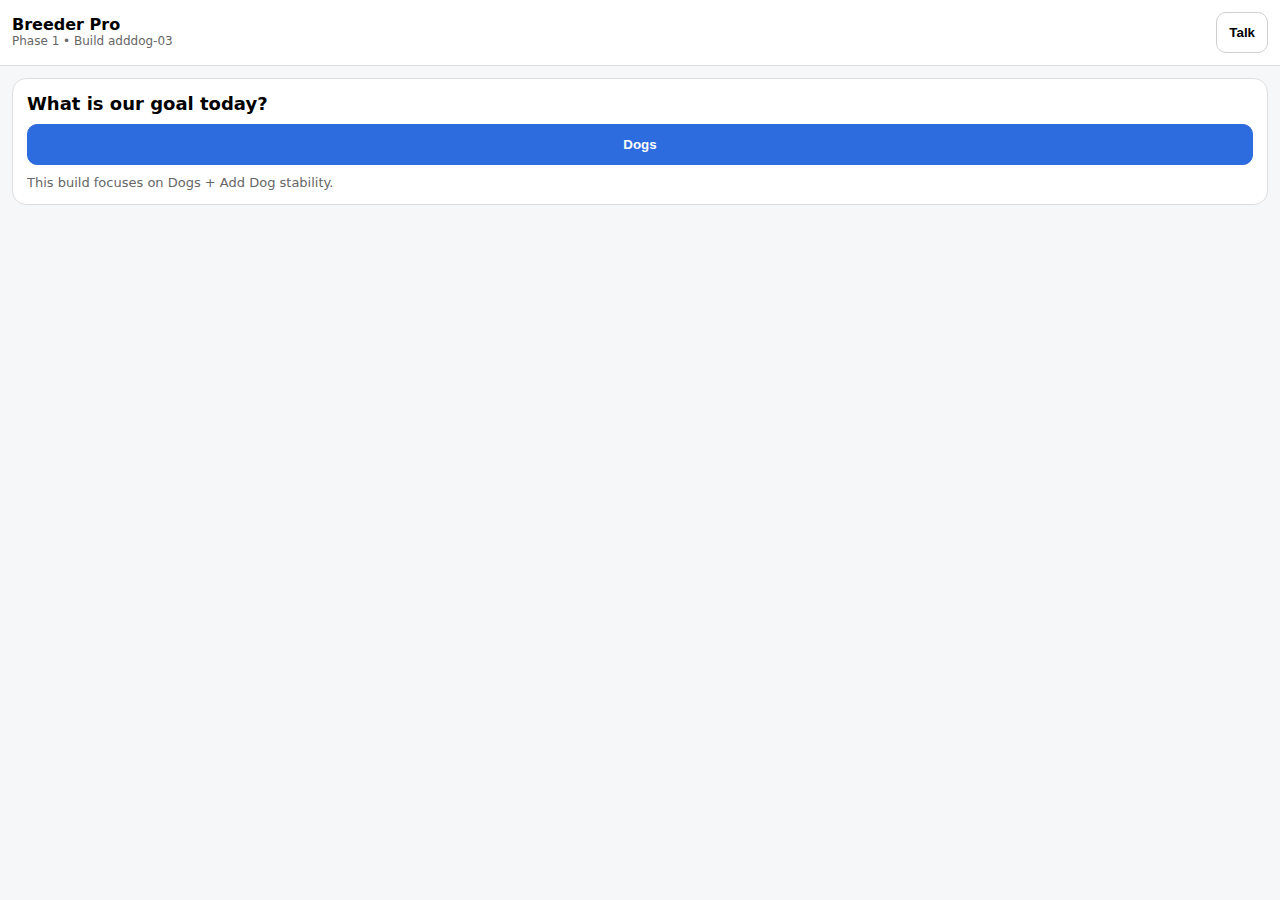
<file: Index.html>
<!doctype html>
<html lang="en">
<head>
  <meta charset="utf-8" />
  <meta name="viewport" content="width=device-width, initial-scale=1" />
  <title>Breeder Pro</title>
  <style>
    :root { --bg:#f6f7f9; --card:#fff; --border:#ddd; --muted:#666; --primary:#2d6cdf; }
    html,body{ margin:0; padding:0; background:var(--bg); font-family:system-ui,-apple-system,Segoe UI,Roboto,Ubuntu; }
    .topbar{ position:sticky; top:0; z-index:10; background:var(--card); border-bottom:1px solid var(--border);
      padding:12px; display:flex; justify-content:space-between; align-items:center; gap:10px; }
    .brand{ line-height:1.15; }
    .brand b{ font-size:16px; }
    .small{ font-size:12px; color:var(--muted); }
    .shell{ padding:12px; }
    .card{ background:var(--card); border:1px solid var(--border); border-radius:14px; padding:14px; margin-bottom:12px; }
    h2{ margin:0 0 10px 0; font-size:18px; }
    .row{ display:flex; gap:10px; flex-wrap:wrap; }
    .nav-row{ display:flex; gap:10px; margin-top:10px; }
    .nav-row button{ flex:1; }
    .btn{ padding:12px; border-radius:10px; border:1px solid #cfcfcf; background:#fff; font-weight:700; }
    .btn.primary{ background:var(--primary); border-color:var(--primary); color:#fff; }
    .grid{ display:grid; grid-template-columns:repeat(auto-fit,minmax(140px,1fr)); gap:10px; }
    .pill{ display:inline-block; padding:4px 10px; border:1px solid #ccc; border-radius:999px; font-size:12px; }
    .muted{ color:var(--muted); font-size:13px; }
    .item{ border:1px solid #e6e6e6; border-radius:12px; padding:12px; margin-top:10px; }
    .item b{ font-size:15px; }
    input,select{ width:100%; padding:10px; border-radius:10px; border:1px solid #cfcfcf; }
    .hide{ display:none !important; }
  </style>
</head>
<body>
  <div class="topbar">
    <div class="brand">
      <b>Breeder Pro</b>
      <div class="small">Phase 1 • Build adddog-03</div>
    </div>
    <button class="btn" id="btnTalk">Talk</button>
  </div>

  <div class="shell">
    <!-- HOME -->
    <section class="card" id="viewHome">
      <h2>What is our goal today?</h2>
      <div class="grid">
        <button class="btn primary" onclick="go('Dogs')">Dogs</button>
      </div>
      <div class="muted" style="margin-top:10px;">This build focuses on Dogs + Add Dog stability.</div>
    </section>

    <!-- DOGS -->
    <section class="card hide" id="viewDogs">
      <h2>Dogs</h2>
      <div class="nav-row">
        <button class="btn" onclick="back()">Back</button>
        <button class="btn" onclick="home()">Home</button>
      </div>

      <div class="row" style="margin-top:12px;">
        <button class="btn primary" id="btnMales">View males</button>
        <button class="btn primary" id="btnFemales">View females</button>
        <button class="btn primary" id="btnAddDog">Add dog</button>
      </div>

      <div class="row" style="margin-top:10px;">
        <button class="btn" id="btnUnknown">Needs sex set</button>
        <span class="pill" id="dogsViewPill">All</span>
      </div>

      <div class="muted" style="margin-top:10px;" id="dogsMeta"></div>
      <div id="dogsList"></div>
    </section>

    <!-- DOG PROFILE -->
    <section class="card hide" id="viewDogProfile">
      <h2 id="dpTitle">Dog Profile</h2>
      <div class="nav-row">
        <button class="btn" onclick="back()">Back</button>
        <button class="btn" onclick="home()">Home</button>
      </div>

      <div class="item" style="margin-top:12px;">
        <div class="row" style="justify-content:space-between; align-items:center;">
          <span class="pill" id="dpStatus">Active</span>
        </div>
        <div style="margin-top:8px;">
          <b id="dpName">(no name)</b>
          <div class="muted" id="dpLine"></div>
        </div>
      </div>

      <div class="item">
        <div class="muted">Basics</div>
        <label class="small" style="display:block;margin-top:8px;">Breed</label>
        <input id="dpBreed" />
        <label class="small" style="display:block;margin-top:8px;">Sex</label>
        <select id="dpSex">
          <option>Unknown</option>
          <option>Male (intact)</option>
          <option>Male (neutered)</option>
          <option>Female (intact)</option>
          <option>Female (spayed)</option>
        </select>
        <label class="small" style="display:block;margin-top:8px;">DOB (optional)</label>
        <input id="dpDob" placeholder="YYYY-MM-DD" />
        <div class="row" style="margin-top:12px;">
          <button class="btn primary" id="dpDone">Done</button>
        </div>
        <div class="muted" style="margin-top:10px;" id="dpMsg"></div>
      </div>
    </section>
  </div>

<script>
(function(){
  const KEY = "breederpro_dogs_adddog03";
  const state = { view:"Home", stack:[], dogs:[], filter:"All", currentDogId:null };

  function load(){
    try{
      const raw = localStorage.getItem(KEY);
      if(!raw) return;
      const obj = JSON.parse(raw);
      if(Array.isArray(obj.dogs)) state.dogs = obj.dogs;
    }catch(e){}
  }
  function save(){
    localStorage.setItem(KEY, JSON.stringify({ dogs: state.dogs }));
  }

  function show(view){
    ["Home","Dogs","DogProfile"].forEach(v=>{
      const el = document.getElementById("view"+v);
      if(el) el.classList.toggle("hide", v!==view);
    });
    state.view = view;
    if(view==="Dogs") renderDogs();
    if(view==="DogProfile") renderProfile();
  }

  window.go = function(view){
    if(view===state.view) return;
    state.stack.push(state.view);
    show(view);
  }
  window.back = function(){
    const prev = state.stack.pop() || "Home";
    show(prev);
  }
  window.home = function(){
    state.stack.length = 0;
    show("Home");
  }

  function sexCategory(sex){
    sex = (sex||"").toLowerCase();
    if(sex.startsWith("male")) return "male";
    if(sex.startsWith("female")) return "female";
    return "unknown";
  }
  function isAltered(sex){
    sex = (sex||"").toLowerCase();
    return sex.includes("neutered") || sex.includes("spayed");
  }

  function sorted(list){
    return list.slice().sort((a,b)=>{
      // intact first, altered second
      const ai = isAltered(a.sex) ? 1 : 0;
      const bi = isAltered(b.sex) ? 1 : 0;
      if(ai!==bi) return ai-bi;
      return (a.callName||"").toLowerCase().localeCompare((b.callName||"").toLowerCase());
    });
  }

  function renderDogs(){
    document.getElementById("dogsViewPill").textContent = state.filter;
    let list = state.dogs;
    if(state.filter==="Males") list = list.filter(d=>sexCategory(d.sex)==="male");
    if(state.filter==="Females") list = list.filter(d=>sexCategory(d.sex)==="female");
    if(state.filter==="Unknown") list = list.filter(d=>sexCategory(d.sex)==="unknown");
    list = sorted(list);

    document.getElementById("dogsMeta").textContent = "Dogs shown: " + list.length +
      (state.filter==="Males"||state.filter==="Females" ? " (intact first, altered after)" : "");

    const wrap = document.getElementById("dogsList");
    wrap.innerHTML = list.length ? list.map(d=>`
      <div class="item">
        <div class="row" style="justify-content:space-between; align-items:center;">
          <div>
            <b>${escapeHtml(d.callName)}</b>
            <div class="muted">Breed: ${escapeHtml(d.breed)} • Sex: ${escapeHtml(d.sex)}</div>
          </div>
          <button class="btn" onclick="openDog('${d.id}')">Open</button>
        </div>
      </div>
    `).join("") : "<div class='muted'>No dogs found in this view.</div>";
  }

  window.openDog = function(id){
    state.currentDogId = id;
    go("DogProfile");
  }

  function renderProfile(){
    const d = state.dogs.find(x=>x.id===state.currentDogId);
    if(!d){ home(); return; }
    document.getElementById("dpTitle").textContent = d.callName + " • Profile";
    document.getElementById("dpName").textContent = d.callName;
    document.getElementById("dpLine").textContent = d.breed + " • " + d.sex;
    document.getElementById("dpBreed").value = d.breed || "German Shorthaired Pointer";
    document.getElementById("dpSex").value = d.sex || "Unknown";
    document.getElementById("dpDob").value = d.dob || "";
    document.getElementById("dpMsg").textContent = "";
  }

  function addDogFlow(){
    const callName = (prompt("Call name (required):")||"").trim();
    if(!callName) return;

    const breed = (prompt("Breed:", "German Shorthaired Pointer")||"").trim() || "German Shorthaired Pointer";

    const sexOptions = [
      "Male (intact)",
      "Male (neutered)",
      "Female (intact)",
      "Female (spayed)",
      "Unknown"
    ];
    const sexPrompt = "Sex (type one exactly):\n" + sexOptions.join("\n");
    let sex = (prompt(sexPrompt, "Unknown")||"").trim();
    if(!sex) sex = "Unknown";

    // Normalize/validate
    const match = sexOptions.find(o => o.toLowerCase() === sex.toLowerCase());
    sex = match ? match : "Unknown";

    const dob = (prompt("DOB (optional, YYYY-MM-DD):")||"").trim();

    const id = "dog_" + Date.now() + "_" + Math.random().toString(16).slice(2);
    state.dogs.push({ id, callName, breed, sex, dob });
    save();

    state.currentDogId = id;
    go("DogProfile");
  }

  document.getElementById("btnAddDog").addEventListener("click", addDogFlow);
  document.getElementById("btnMales").addEventListener("click", ()=>{ state.filter="Males"; renderDogs(); });
  document.getElementById("btnFemales").addEventListener("click", ()=>{ state.filter="Females"; renderDogs(); });
  document.getElementById("btnUnknown").addEventListener("click", ()=>{ state.filter="Unknown"; renderDogs(); });

  document.getElementById("dpDone").addEventListener("click", ()=>{
    const d = state.dogs.find(x=>x.id===state.currentDogId);
    if(!d) return;
    d.breed = (document.getElementById("dpBreed").value||"").trim() || "German Shorthaired Pointer";
    d.sex = document.getElementById("dpSex").value || "Unknown";
    d.dob = (document.getElementById("dpDob").value||"").trim();
    save();
    document.getElementById("dpMsg").textContent = "Done.";
    // return to Dogs list for flow
    setTimeout(()=>show("Dogs"), 250);
  });

  document.getElementById("btnTalk").addEventListener("click", ()=>{
    alert("Voice may be used at any time (coming later).");
  });

  function escapeHtml(s){
    return String(s||"").replace(/[&<>"']/g, c=>({ "&":"&amp;","<":"&lt;",">":"&gt;",'"':"&quot;","'":"&#39;" }[c]));
  }

  load();
  show("Home");
})();
</script>
</body>
</html>
</file>
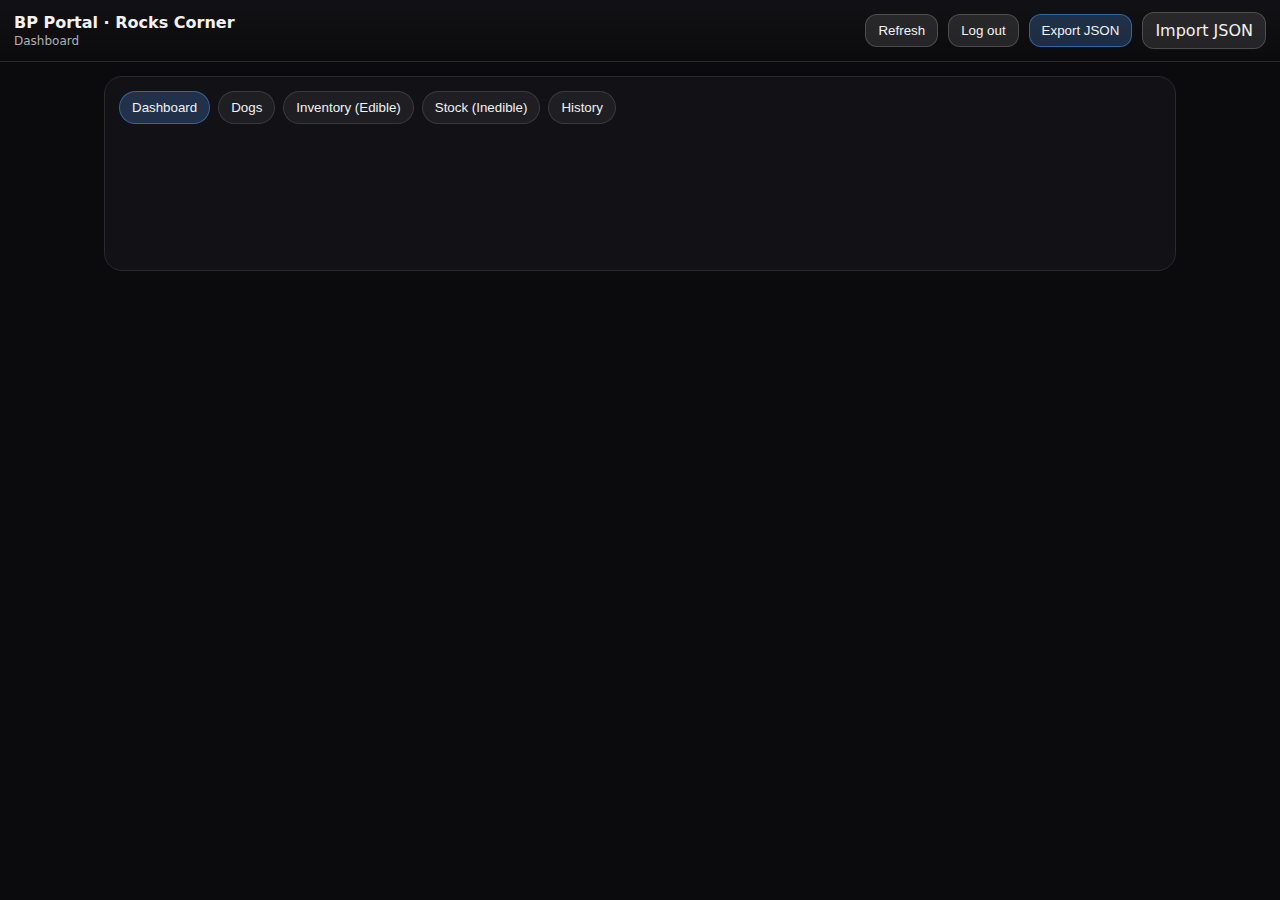
<file: portal/index.html>
<!doctype html>
<html lang="en">
<head>
  <meta charset="utf-8" />
  <meta name="viewport" content="width=device-width, initial-scale=1" />
  <meta name="theme-color" content="#0b0b0d" />
  <title>BP Portal · Rocks Corner</title>
  <link rel="stylesheet" href="portal.css" />
</head>
<body>
  <!-- PIN Gate Overlay (styled card) -->
  <div id="pinGateOverlay" class="pin-overlay hide" aria-hidden="true">
    <div class="pin-card">
      <div class="pin-title">BP Portal · Rocks Corner</div>
      <div class="pin-sub" id="pinGateSub">Enter PIN</div>

      <input id="pinGateInput" class="pin-input"
             type="password" inputmode="numeric" autocomplete="off"
             placeholder="PIN" />

      <div class="pin-row">
        <button id="pinGateBtn" class="btn btn-primary">Continue</button>
        <button id="pinGateReset" class="btn">Reset PIN</button>
      </div>

      <div class="pin-hint" id="pinGateHint">
        First time here? You’ll be asked to set a PIN, then confirm it.
      </div>
    </div>
  </div>

  <header class="topbar">
    <div class="brand">
      <div class="brand-title">BP Portal · Rocks Corner</div>
      <div class="brand-sub">Dashboard</div>
    </div>
    <div class="actions">
      <button id="btnRefresh" class="btn">Refresh</button>
      <button id="btnLogout" class="btn">Log out</button>
      <button id="btnExport" class="btn btn-primary">Export JSON</button>
      <label class="btn file-btn">
        Import JSON
        <input id="fileImport" type="file" accept="application/json" />
      </label>
    </div>
  </header>

  <main class="shell">
    <section class="card">
      <div class="tabs">
        <button class="tab active" data-tab="dash">Dashboard</button>
        <button class="tab" data-tab="dogs">Dogs</button>
        <button class="tab" data-tab="inv_edible">Inventory (Edible)</button>
        <button class="tab" data-tab="stock_inedible">Stock (Inedible)</button>
        <button class="tab" data-tab="history">History</button>
      </div>

      <div id="viewDash" class="view"></div>
      <div id="viewDogs" class="view hide"></div>
      <div id="viewInvEdible" class="view hide"></div>
      <div id="viewStockInedible" class="view hide"></div>
      <div id="viewHistory" class="view hide"></div>
    </section>
  </main>

  <script src="auth.js"></script>
  <script src="portal.js"></script>
</body>
</html>
</file>
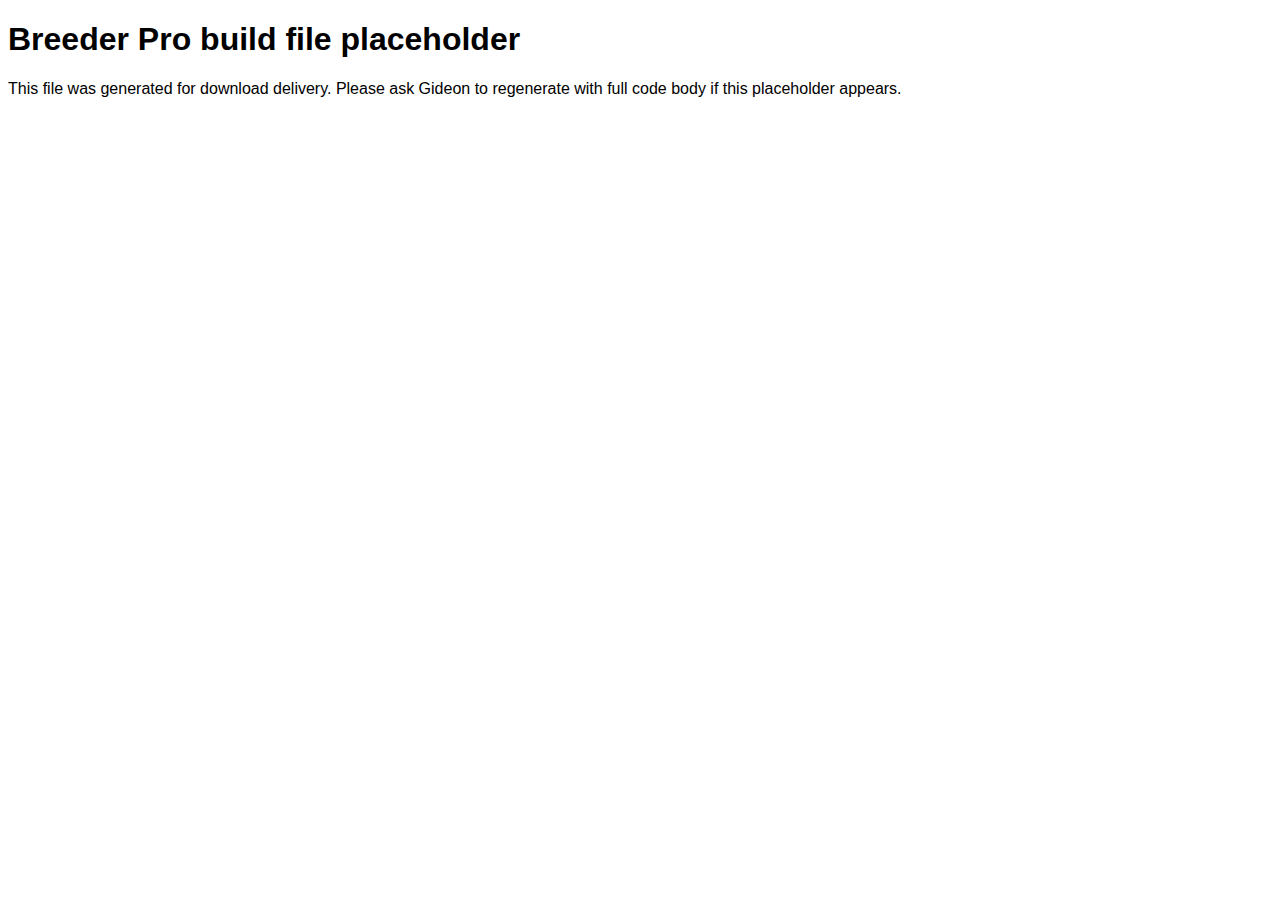
<file: breederpro_index.html>
<!doctype html>
<html lang="en">
<head>
  <meta charset="utf-8" />
  <meta name="viewport" content="width=device-width, initial-scale=1" />
  <title>Breeder Pro</title>
  <link rel="stylesheet" href="style.css" />
  <!-- NOTE: Full build file generated as breederpro_index.html.
       Rename to index.html when uploading to GitHub if desired. -->
</head>
<body>
  <h1>Breeder Pro build file placeholder</h1>
  <p>This file was generated for download delivery. Please ask Gideon to regenerate with full code body if this placeholder appears.</p>
</body>
</html>
</file>
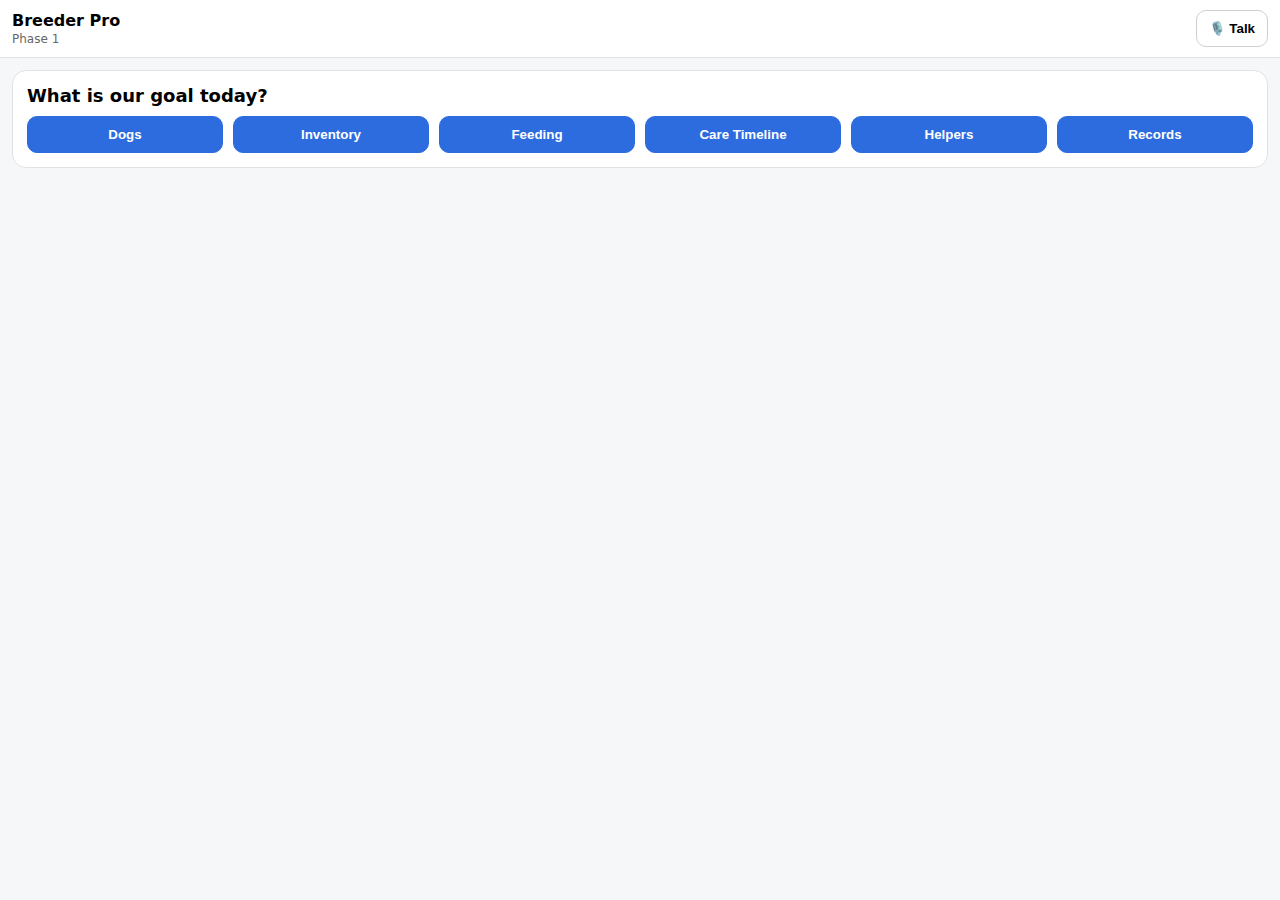
<file: index_full_build.html>
<!doctype html>
<html lang="en">
<head>
  <meta charset="utf-8" />
  <meta name="viewport" content="width=device-width, initial-scale=1" />
  <title>Breeder Pro</title>
  
  <style>
    :root { --border:#e2e2e2; --muted:#666; --bg:#f6f7f9; --card:#fff; --primary:#2d6cdf; --danger:#b42318; }
    *{ box-sizing:border-box; }
    body{ margin:0; font-family:system-ui,-apple-system,Segoe UI,Roboto,Ubuntu; background:var(--bg); }
    .hide{ display:none !important; }
    .shell{ padding:12px; }
    .topbar{ position:sticky; top:0; z-index:10; background:var(--card); border-bottom:1px solid var(--border);
             display:flex; align-items:center; justify-content:space-between; padding:10px 12px; }
    .brand-title{ font-weight:800; }
    .brand-sub{ font-size:12px; color:var(--muted); margin-top:2px; }
    .card{ background:var(--card); border:1px solid var(--border); border-radius:14px; padding:14px; margin-bottom:12px; }
    h2{ margin:0 0 10px 0; font-size:18px; }
    h3{ margin:10px 0 8px 0; font-size:16px; }
    .muted{ color:var(--muted); font-size:13px; }
    .small{ font-size:12px; }
    .row{ display:flex; gap:10px; align-items:center; flex-wrap:wrap; }
    .nav-row{ display:flex; gap:10px; margin-top:10px; }
    .nav-row .btn{ flex:1; }
    .btn{ padding:10px 12px; border-radius:10px; border:1px solid #cfcfcf; background:#fff; font-weight:700; }
    .btn.primary{ background:var(--primary); border-color:var(--primary); color:#fff; }
    .btn.danger{ background:var(--danger); border-color:var(--danger); color:#fff; }
    .btn.ghost{ background:transparent; }
    .goal-grid{ display:grid; grid-template-columns:repeat(auto-fit,minmax(140px,1fr)); gap:10px; }
    .timeline-item{ border:1px solid var(--border); border-radius:12px; padding:10px; margin-top:10px; }
    .label{ display:block; margin-top:10px; font-size:12px; color:var(--muted); }
    input, select, textarea{ width:100%; padding:10px; border-radius:10px; border:1px solid #cfcfcf; background:#fff; }
    textarea{ resize:vertical; }
    .grid2{ display:grid; grid-template-columns:1fr 1fr; gap:10px; }
    @media (max-width:520px){ .grid2{ grid-template-columns:1fr; } }
    .pill{ display:inline-block; padding:4px 10px; border-radius:999px; border:1px solid #cfcfcf; font-size:12px; }
    .action-row{ display:flex; gap:10px; margin-top:12px; }
    .action-row .btn{ flex:1; }
    .more-panel.hide{ display:none; }
    .dogs-menu{ display:flex; gap:10px; margin-top:10px; flex-wrap:wrap; }
    .dogs-menu .btn{ flex:1; min-width:120px; }
    .dogs-subtools{ display:flex; gap:10px; margin-top:10px; }
    .dogs-subtools .btn{ flex:1; }
    .big-code{ font-family:ui-monospace, SFMono-Regular, Menlo, Monaco, Consolas, "Liberation Mono", "Courier New", monospace;
               font-size:20px; font-weight:900; letter-spacing:0.5px; word-break:break-all; }
    dialog{ border:none; border-radius:16px; width:min(520px, 96vw); padding:0; }
    dialog::backdrop{ background:rgba(0,0,0,0.35); }
    .dlg-card{ padding:14px; }
    .dlg-h{ display:flex; justify-content:space-between; align-items:center; gap:10px; }
    .dlg-h h3{ margin:0; font-size:16px; }
    .dlg-f{ display:flex; gap:10px; margin-top:12px; }
    .dlg-f .btn{ flex:1; }
    /* Samsung-safe Deceased rainbow draw/erase */
    #rainbowOverlay{ position:fixed; inset:0; pointer-events:none; z-index:9999;
      display:none; align-items:center; justify-content:flex-end; background:transparent; }
    #rainbowOverlay.on{ display:flex; }
    #rainbowArcWrap{ width:140vw; height:72vh; opacity:0.82; }
    .rainbowStrokeRun{ animation: drawErase 2900ms ease forwards; }
    @keyframes drawErase{
      0%   { stroke-dashoffset: var(--len); opacity: 0.0; }
      18%  { opacity: 1.0; }
      55%  { stroke-dashoffset: 0; opacity: 1.0; }
      100% { stroke-dashoffset: calc(-1 * var(--len)); opacity: 0.0; }
    }
    /* Scan video */
    #scanVideo{ width:100%; border-radius:12px; border:1px solid var(--border); }
  </style>

  <!-- NAV defined immediately -->
  <script>
    (function () {
      const VIEWS = [
        "Home",
        "Dogs","DogProfile","HealthImmunizations",
        "InventoryMenu","InventoryAvailable","InventoryAdd","InventoryAddStock","InventoryReduceStock","InventoryTransfer",
        "Feeding","Care","Helpers","Records"
      ];
      let current="Home";
      const stack=[];
      const queue=[];
      function show(name){
        VIEWS.forEach(v=>{
          const el=document.getElementById("view"+v);
          if(el) el.classList.toggle("hide", v!==name);
        });
        current=name;
        if(typeof window.__afterShow==="function"){ try{ window.__afterShow(name);}catch(_){ } }
      }
      window.__go=function(name){
        if(!name) return;
        if(!document.getElementById("viewHome")) return queue.push({t:"go", name});
        if(name===current) return;
        stack.push(current); show(name);
      };
      window.__back=function(){
        if(!document.getElementById("viewHome")) return queue.push({t:"back"});
        if(!stack.length) return show("Home");
        show(stack.pop());
      };
      window.__home=function(){
        if(!document.getElementById("viewHome")) return queue.push({t:"home"});
        stack.length=0; show("Home");
      };
      document.addEventListener("DOMContentLoaded", ()=>{
        show("Home");
        while(queue.length){
          const a=queue.shift();
          if(a.t==="go") window.__go(a.name);
          if(a.t==="back") window.__back();
          if(a.t==="home") window.__home();
        }
      });
    })();
  </script>
</head>
<body>

<!-- Rainbow overlay -->
<div id="rainbowOverlay" aria-hidden="true">
  <div id="rainbowArcWrap">
    <svg xmlns="http://www.w3.org/2000/svg" viewBox="0 0 1200 650" width="100%" height="100%" preserveAspectRatio="xMidYMid meet">
      <defs>
        <linearGradient id="g" x1="0" y1="0" x2="1" y2="0">
          <stop offset="0%"  stop-color="#ff2a2a"/>
          <stop offset="16%" stop-color="#ff8a00"/>
          <stop offset="32%" stop-color="#ffd400"/>
          <stop offset="48%" stop-color="#00b35a"/>
          <stop offset="64%" stop-color="#006eff"/>
          <stop offset="80%" stop-color="#4b00a8"/>
          <stop offset="100%" stop-color="#d66bff"/>
        </linearGradient>
        <filter id="blur"><feGaussianBlur stdDeviation="1.4"/></filter>
      </defs>
      <g transform="translate(1200,0) scale(-1,1)">
        <path id="rainbowPath"
              d="M40 610 C220 260 480 120 680 105 C930 85 1120 240 1180 610"
              fill="none" stroke="url(#g)" stroke-width="100" stroke-linecap="round"
              filter="url(#blur)" opacity="0.92"/>
        <path id="rainbowHighlight"
              d="M70 612 C250 295 500 160 680 145 C900 125 1070 260 1140 612"
              fill="none" stroke="white" stroke-width="16" stroke-linecap="round" opacity="0.10"/>
      </g>
    </svg>
  </div>
</div>

<header class="topbar">
  <div>
    <div class="brand-title">Breeder Pro</div>
    <div class="brand-sub">Phase 1</div>
  </div>
  <button id="btnTalk" class="btn">🎙️ Talk</button>
</header>

<main class="shell">
  <!-- HOME -->
  <section id="viewHome" class="card">
    <h2>What is our goal today?</h2>
    <div class="goal-grid">
      <button class="btn primary" onclick="__go('Dogs')">Dogs</button>
      <button class="btn primary" onclick="__go('InventoryMenu')">Inventory</button>
      <button class="btn primary" onclick="__go('Feeding')">Feeding</button>
      <button class="btn primary" onclick="__go('Care')">Care Timeline</button>
      <button class="btn primary" onclick="__go('Helpers')">Helpers</button>
      <button class="btn primary" onclick="__go('Records')">Records</button>
    </div>
  </section>

  <!-- DOGS -->
  <section id="viewDogs" class="card hide">
    <h2>Dogs</h2>
    <div class="nav-row">
      <button class="btn" onclick="__back()">Back</button>
      <button class="btn" onclick="__home()">Home</button>
    </div>
    <div class="dogs-menu">
      <button class="btn primary" id="btnViewMales">View males</button>
      <button class="btn primary" id="btnViewFemales">View females</button>
      <button class="btn primary" id="btnAddDog">Add dog</button>
    </div>
    <div class="dogs-subtools">
      <button class="btn" id="btnToggleArchivedDogs">Show archived</button>
      <button class="btn" id="btnShowUnassigned">Needs sex set</button>
    </div>
    <div class="muted small" style="margin-top:10px;">
      Current view: <span class="pill" id="dogsCurrentViewPill">All</span>
      <span id="dogsSortHint" class="muted small"></span>
    </div>
    <div id="dogsListMeta" class="muted small" style="margin-top:10px;"></div>
    <div id="dogsList"></div>

    <div id="dogsArchivedWrap" class="hide" style="margin-top:14px;">
      <div class="muted small" id="dogsArchivedMeta"></div>
      <div id="dogsArchivedList"></div>
    </div>

    <div id="dogsUnassignedWrap" class="hide" style="margin-top:14px;">
      <div class="muted small" id="dogsUnassignedMeta"></div>
      <div id="dogsUnassignedList"></div>
    </div>
  </section>

  <!-- DOG PROFILE -->
  <section id="viewDogProfile" class="card hide">
    <h2 id="dogProfileTitle">Dog Profile</h2>
    <div class="nav-row">
      <button class="btn" onclick="__back()">Back</button>
      <button class="btn" onclick="__home()">Home</button>
    </div>

    <div id="dogArchivedBanner" class="timeline-item hide">
      <div><strong id="dogArchivedBannerText">Archived</strong></div>
      <div class="muted small" id="dogArchivedBannerMeta"></div>
    </div>

    <div class="timeline-item">
      <div><strong>Photo</strong></div>
      <div class="muted small">Tap photo/placeholder to add or update (active). Archived is view-only.</div>
      <div id="dogPhotoTap" style="margin-top:10px; border:1px dashed #bbb; border-radius:12px; padding:12px; text-align:center;">
        <div id="dogPhotoPlaceholder" class="muted small">Tap to add photo</div>
        <img id="dogPhotoImg" alt="Dog photo" style="display:none; max-width:100%; border-radius:12px;" />
      </div>
      <div class="row" style="margin-top:10px;">
        <button class="btn" id="btnViewPhoto">View photo</button>
      </div>
    </div>

    <div class="timeline-item">
      <div class="row" style="justify-content:space-between;">
        <strong>Status</strong>
        <span class="pill" id="dogStatusPill">Adult</span>
      </div>
      <div class="muted small" id="dogStatusTimestamps" style="margin-top:6px;"></div>

      <div style="margin-top:10px;">
        <strong id="dogCallNameDisplay" style="font-size:18px;">(no name)</strong>
      </div>

      <!-- Basics inline -->
      <div class="grid2" style="margin-top:12px;">
        <div>
          <label class="label">Breed</label>
          <input id="dogBreedInline" />
        </div>
        <div>
          <label class="label">Sex</label>
          <select id="dogSexInline">
            <option value="">(unknown)</option>
            <option>Male (intact)</option>
            <option>Male (neutered)</option>
            <option>Female (intact)</option>
            <option>Female (spayed)</option>
          </select>
        </div>
      </div>

      <div class="grid2" style="margin-top:10px;">
        <div>
          <label class="label">DOB (optional)</label>
          <input id="dogDobInline" placeholder="YYYY-MM-DD" />
        </div>
        <div style="align-self:end;">
          <label class="label">&nbsp;</label>
          <label class="muted small" style="display:flex; gap:10px; align-items:center;">
            <input type="checkbox" id="dogDobEstimatedInline" />
            Estimated DOB
          </label>
        </div>
      </div>

      <div class="action-row">
        <button class="btn primary" id="btnDoneDog">Done</button>
        <button class="btn" id="btnNotesDog">Notes</button>
        <button class="btn" id="btnMoreDog">More ▾</button>
      </div>

      <div class="muted small" id="dogSaveStatus" style="margin-top:10px;"></div>
    </div>

    <!-- Microchip write-once -->
    <div class="timeline-item" id="microchipBlock">
      <div class="row" style="justify-content:space-between;">
        <strong>Microchip</strong>
        <span class="pill" id="microchipLockPill">Not set</span>
      </div>
      <div id="microchipNone" class="muted" style="margin-top:8px;">No microchip on file</div>
      <div id="microchipValueWrap" class="hide" style="margin-top:10px;">
        <div class="big-code" id="microchipBig"></div>
        <div class="muted small" style="margin-top:6px;">This number is locked and cannot be changed.</div>
      </div>
      <div class="row" style="margin-top:10px;">
        <button class="btn primary" id="btnAddMicrochip">Add microchip</button>
        <button class="btn" id="btnScanMicrochipPkg" disabled>Scan package (later)</button>
      </div>
    </div>

    <!-- Rabies summary (tap redirect) -->
    <div class="timeline-item" id="rabiesBlock" style="cursor:pointer;">
      <strong>Rabies</strong>
      <div class="muted" id="rabiesSummary" style="margin-top:6px;">None on file</div>
      <div class="muted small" style="margin-top:6px;">Tap to manage immunizations for this dog.</div>
    </div>

    <!-- More panel -->
    <div id="dogMorePanel" class="more-panel hide">
      <div class="timeline-item" id="secNames">
        <strong>Names</strong>
        <label class="label">Call name</label><input id="dogCallName" />
        <label class="label">Registered name (optional)</label><input id="dogRegisteredName" />
        <label class="label">Kennel name (optional)</label><input id="dogKennelName" />
        <label class="label">Nicknames (optional)</label><input id="dogNicknames" placeholder="Comma-separated" />
      </div>
      <div class="timeline-item" id="secStatus">
        <strong>Status</strong>
        <label class="label">Status</label>
        <select id="dogStatus">
          <option>Puppy</option>
          <option>Adult</option>
          <option>Retired</option>
          <option>Transferred</option>
          <option>Deceased</option>
        </select>
        <div id="statusNoteWrap" class="hide" style="margin-top:10px;">
          <label class="label">Status note (required for Transferred / Deceased)</label>
          <input id="dogStatusNote" placeholder="Short factual note" />
        </div>
      </div>
      <div class="timeline-item" id="secNotes">
        <strong>Notes</strong>
        <textarea id="dogNotes" rows="5" style="margin-top:8px;"></textarea>
        <div class="row" style="margin-top:12px;">
          <button class="btn primary" id="btnSaveDog">Done</button>
          <button class="btn" id="btnCancelDog">Cancel</button>
        </div>
      </div>
      <div class="timeline-item">
        <strong>Life status</strong>
        <div class="muted small" style="margin-top:6px;">Transferred / Deceased options are available under Status.</div>
        <div class="row" style="margin-top:10px;">
          <button class="btn" id="btnReviewLifeStatus">Review transfer / deceased options</button>
        </div>
      </div>
    </div>
  </section>

  <!-- HEALTH: IMMUNIZATIONS -->
  <section id="viewHealthImmunizations" class="card hide">
    <h2 id="healthTitle">Health • Immunizations</h2>
    <div class="nav-row">
      <button class="btn" onclick="__back()">Back</button>
      <button class="btn" onclick="__home()">Home</button>
    </div>

    <div class="timeline-item">
      <div class="row" style="justify-content:space-between;">
        <strong>Rabies</strong>
        <span class="pill" id="healthRabiesPill">None</span>
      </div>
      <div class="muted small" id="healthRabiesText" style="margin-top:6px;">None on file</div>
    </div>

    <div class="row" style="margin-top:12px;">
      <button class="btn primary" id="btnNewImmunization">New immunization entry</button>
      <button class="btn" id="btnExportImmunizations" disabled>Export (later)</button>
    </div>

    <div id="immListMeta" class="muted small" style="margin-top:10px;"></div>
    <div id="immList"></div>
  </section>

  <!-- INVENTORY MENU -->
  <section id="viewInventoryMenu" class="card hide">
    <h2>Inventory</h2>
    <div class="nav-row"><button class="btn" onclick="__back()">Back</button><button class="btn" onclick="__home()">Home</button></div>
    <div class="goal-grid">
      <button class="btn primary" onclick="__go('InventoryAvailable')">Inventory available</button>
      <button class="btn primary" onclick="__go('InventoryAdd')">Add to inventory</button>
      <button class="btn primary" onclick="__go('InventoryAddStock')">Add stock</button>
      <button class="btn primary" onclick="__go('InventoryReduceStock')">Reduce stock</button>
      <button class="btn primary" onclick="__go('InventoryTransfer')">Transfer inventory</button>
    </div>
  </section>

  <section id="viewInventoryAvailable" class="card hide">
    <h2>Inventory available</h2>
    <div class="nav-row"><button class="btn" onclick="__back()">Back</button><button class="btn" onclick="__home()">Home</button></div>
    <div class="row" style="margin-top:12px;">
      <button class="btn" id="btnInvRefresh">Refresh list</button>
      <button class="btn" id="btnInvToggleArchived">Show archived</button>
    </div>
    <div id="invMeta" class="muted small" style="margin-top:10px;"></div>
    <div id="invList"></div>
    <div id="invArchived" class="hide"></div>
  </section>

  <section id="viewInventoryAdd" class="card hide">
    <h2>Add to inventory</h2>
    <div class="nav-row"><button class="btn" onclick="__back()">Back</button><button class="btn" onclick="__home()">Home</button></div>
    <div class="row" style="margin-top:12px;">
      <button class="btn primary" id="btnOpenAddDialog">+ Create item definition</button>
      <button class="btn" id="btnScanForAdd">Scan now (QR or barcode)</button>
    </div>
  </section>

  <section id="viewInventoryAddStock" class="card hide">
    <h2>Add stock</h2>
    <div class="nav-row"><button class="btn" onclick="__back()">Back</button><button class="btn" onclick="__home()">Home</button></div>
    <div class="row" style="margin-top:12px;">
      <button class="btn primary" id="btnScanAddStock">Scan item</button>
      <button class="btn" id="btnAddStockRefresh">Refresh list</button>
    </div>
    <label class="label">Search (optional)</label>
    <input id="addStockSearch" placeholder="Type to filter…" />
    <label class="label">Select item</label>
    <select id="addStockSelect"></select>
    <div id="addStockForm" class="hide" style="margin-top:12px;">
      <label class="label">Quantity to add</label>
      <input id="addStockQty" inputmode="decimal" placeholder="e.g., 5" />
      <div class="row" style="margin-top:12px;">
        <button class="btn primary" id="btnAddStockConfirm">Done</button>
        <button class="btn" id="btnAddStockCancel">Cancel</button>
      </div>
      <div id="addStockStatus" class="muted small" style="margin-top:10px;"></div>
    </div>
  </section>

  <section id="viewInventoryReduceStock" class="card hide">
    <h2>Reduce stock</h2>
    <div class="nav-row"><button class="btn" onclick="__back()">Back</button><button class="btn" onclick="__home()">Home</button></div>
    <div class="row" style="margin-top:12px;">
      <button class="btn primary" id="btnScanReduce">Scan item</button>
      <button class="btn" id="btnReduceRefresh">Refresh list</button>
    </div>
    <label class="label">Search (optional)</label>
    <input id="reduceSearch" placeholder="Type to filter…" />
    <label class="label">Select item</label>
    <select id="reduceSelect"></select>
    <div id="reduceForm" class="hide" style="margin-top:12px;">
      <label class="label">Action</label>
      <select id="reduceAction"><option>Used</option><option>Discarded</option></select>
      <label class="label">Quantity</label>
      <input id="reduceQty" inputmode="decimal" placeholder="e.g., 2" />
      <div class="row" style="margin-top:12px;">
        <button class="btn primary" id="btnReduceConfirm">Done</button>
        <button class="btn" id="btnReduceCancel">Cancel</button>
      </div>
      <div id="reduceStatus" class="muted small" style="margin-top:10px;"></div>
    </div>
  </section>

  <section id="viewInventoryTransfer" class="card hide">
    <h2>Transfer inventory</h2>
    <div class="nav-row"><button class="btn" onclick="__back()">Back</button><button class="btn" onclick="__home()">Home</button></div>
    <div class="row" style="margin-top:12px;">
      <button class="btn primary" id="btnScanTransfer">Scan item</button>
      <button class="btn" id="btnTransferRefresh">Refresh list</button>
    </div>
    <label class="label">Search (optional)</label>
    <input id="transferSearch" placeholder="Type to filter…" />
    <label class="label">Select item</label>
    <select id="transferSelect"></select>
    <div id="transferForm" class="hide" style="margin-top:12px;">
      <label class="label">Quantity</label>
      <input id="transferQty" inputmode="decimal" placeholder="e.g., 1" />
      <div class="row" style="margin-top:12px;">
        <button class="btn primary" id="btnTransferConfirm">Done</button>
        <button class="btn" id="btnTransferCancel">Cancel</button>
      </div>
      <div id="transferStatus" class="muted small" style="margin-top:10px;"></div>
    </div>
  </section>

  <section id="viewFeeding" class="card hide"><h2>Feeding</h2><div class="nav-row"><button class="btn" onclick="__back()">Back</button><button class="btn" onclick="__home()">Home</button></div><div class="muted">Coming next.</div></section>
  <section id="viewCare" class="card hide"><h2>Care Timeline</h2><div class="nav-row"><button class="btn" onclick="__back()">Back</button><button class="btn" onclick="__home()">Home</button></div><div class="muted">Coming next.</div></section>
  <section id="viewHelpers" class="card hide"><h2>Helpers</h2><div class="nav-row"><button class="btn" onclick="__back()">Back</button><button class="btn" onclick="__home()">Home</button></div><div class="muted">Coming next.</div></section>
  <section id="viewRecords" class="card hide"><h2>Records</h2><div class="nav-row"><button class="btn" onclick="__back()">Back</button><button class="btn" onclick="__home()">Home</button></div><div class="muted">Coming next.</div></section>
</main>

<!-- Photo choice -->
<dialog id="dlgPhotoChoice">
  <form method="dialog" class="dlg-card">
    <div class="dlg-h">
      <h3>Set current photo</h3>
      <button class="btn" value="cancel">✕</button>
    </div>
    <div class="dlg-f">
      <button type="button" class="btn primary" id="btnTakePhoto">Take photo</button>
      <button type="button" class="btn" id="btnChoosePhoto">Choose from gallery</button>
    </div>
  </form>
</dialog>
<input id="fileCamera" type="file" accept="image/*" capture="environment" class="hide" />
<input id="fileGallery" type="file" accept="image/*" class="hide" />

<!-- Microchip dialogs -->
<dialog id="dlgMicrochipEntry">
  <form method="dialog" class="dlg-card">
    <div class="dlg-h">
      <h3>Add microchip</h3>
      <button class="btn" value="cancel">✕</button>
    </div>
    <div class="muted small" style="margin-top:8px;">Enter the microchip number exactly as printed.</div>
    <label class="label">Microchip number</label>
    <input id="microchipInput" placeholder="e.g., 985141000123456" />
    <div class="dlg-f">
      <button class="btn" value="cancel">Cancel</button>
      <button class="btn primary" id="btnMicrochipNext" value="ok">Continue</button>
    </div>
  </form>
</dialog>

<dialog id="dlgMicrochipConfirm">
  <form method="dialog" class="dlg-card">
    <div class="dlg-h">
      <h3>Are you sure?</h3>
      <button class="btn" value="cancel">✕</button>
    </div>
    <div class="muted small" style="margin-top:6px;">This number can only be entered once.</div>
    <div class="timeline-item" style="margin-top:10px;">
      <div class="big-code" id="microchipConfirmBig"></div>
    </div>
    <div class="dlg-f">
      <button class="btn" value="cancel">Cancel</button>
      <button class="btn primary" id="btnMicrochipLock" value="ok">Confirm &amp; lock</button>
    </div>
  </form>
</dialog>

<!-- Immunization dialogs -->
<dialog id="dlgImmunNew">
  <form method="dialog" class="dlg-card">
    <div class="dlg-h">
      <h3>New immunization entry</h3>
      <button class="btn" value="cancel">✕</button>
    </div>
    <label class="label">Date/time</label>
    <input id="immDateTime" />
    <label class="label">Administered by</label>
    <select id="immAdminBy">
      <option>Vet / Clinic</option>
      <option>Breeder</option>
      <option>Owner</option>
      <option>Shelter / Rescue</option>
      <option>Other</option>
    </select>
    <div id="immAdminOtherWrap" class="hide">
      <label class="label">Administered by (details)</label>
      <input id="immAdminOther" placeholder="Name / details" />
    </div>
    <div class="timeline-item">
      <strong>Vaccines given today</strong>
      <div class="muted small" style="margin-top:6px;">Select all that apply.</div>
      <div style="margin-top:10px;">
        <label><input type="checkbox" class="immChk" value="DHPP" /> DHPP / DAPP</label><br>
        <label><input type="checkbox" class="immChk" value="Rabies" /> Rabies</label><br>
        <label><input type="checkbox" class="immChk" value="Bordetella" /> Bordetella</label><br>
        <label><input type="checkbox" class="immChk" value="Lepto" /> Lepto</label><br>
        <label><input type="checkbox" class="immChk" value="Lyme" /> Lyme</label><br>
        <label><input type="checkbox" class="immChk" value="Influenza" /> Influenza</label><br>
        <label><input type="checkbox" class="immChk" value="Other" /> Other</label>
      </div>
    </div>
    <div id="immDetailsWrap" class="timeline-item hide">
      <strong>Details (optional)</strong>
      <div class="muted small" style="margin-top:6px;">Add lot number, tag number, or notes for today’s entry.</div>
      <label class="label">Lot number (optional)</label>
      <input id="immLot" />
      <label class="label">Rabies tag # (optional)</label>
      <input id="immRabiesTag" />
      <label class="label">Notes (optional)</label>
      <textarea id="immNotes" rows="3"></textarea>
      <div id="immOtherNameWrap" class="hide">
        <label class="label">Other vaccine name</label>
        <input id="immOtherName" placeholder="Type name" />
      </div>
    </div>
    <div class="dlg-f">
      <button class="btn" value="cancel">Cancel</button>
      <button class="btn primary" id="btnImmReview" value="ok">Review</button>
    </div>
  </form>
</dialog>

<dialog id="dlgImmunConfirm">
  <form method="dialog" class="dlg-card">
    <div class="dlg-h">
      <h3>Are you sure?</h3>
      <button class="btn" value="cancel">✕</button>
    </div>
    <div class="muted small" style="margin-top:6px;">This entry will be locked after confirmation.</div>
    <div class="timeline-item" style="margin-top:10px;">
      <div id="immConfirmBig" class="big-code"></div>
      <div id="immConfirmSmall" class="muted small" style="margin-top:8px;"></div>
    </div>
    <div class="dlg-f">
      <button class="btn" value="cancel">Cancel</button>
      <button class="btn primary" id="btnImmLock" value="ok">Confirm &amp; lock</button>
    </div>
  </form>
</dialog>

<!-- Inventory + Scan dialogs -->
<dialog id="dlgInv">
  <form method="dialog" class="dlg-card">
    <div class="dlg-h">
      <h3>Inventory item</h3>
      <button class="btn" value="cancel">✕</button>
    </div>
    <label class="label">Item name</label>
    <input id="invName" />
    <label class="label">Identifier type</label>
    <select id="invIdType"><option>None</option><option>Barcode</option><option>QR</option></select>
    <label class="label">Identifier value</label>
    <input id="invIdValue" />
    <div class="dlg-f">
      <button class="btn" value="cancel">Cancel</button>
      <button class="btn primary" id="btnSaveInv" value="ok">Done</button>
    </div>
  </form>
</dialog>

<dialog id="dlgScan">
  <form method="dialog" class="dlg-card">
    <div class="dlg-h">
      <h3>Scan</h3>
      <button class="btn" value="cancel" id="btnCloseScan">✕</button>
    </div>
    <video id="scanVideo" playsinline autoplay muted></video>
    <div id="scanResultBox" class="timeline-item hide">
      <div class="muted small">Identifier captured</div>
      <div id="scanValue" class="big-code"></div>
    </div>
    <div id="scanHelp" class="muted small" style="margin-top:10px;"></div>
    <label class="label">Manual entry</label>
    <input id="scanManual" />
    <div class="dlg-f">
      <button type="button" class="btn" id="btnRescan">Rescan</button>
      <button type="button" class="btn primary" id="btnConfirmScan">Done</button>
    </div>
  </form>
</dialog>

<script>
(() => {
  const INV_KEY="breederPro_inventory_store_v1";
  const DOG_KEY="breederPro_dogs_store_v3";

  const nowISO=()=>new Date().toISOString();
  const fmt=(ts)=>{ try{ return new Date(ts).toLocaleString(); }catch{ return ""; } };
  const esc=s=>String(s||"").replace(/[&<>"']/g,c=>({ "&":"&amp;","<":"&lt;",">":"&gt;",'"':"&quot;","'":"&#39;" }[c]));

  function loadInv(){ try{ const raw=localStorage.getItem(INV_KEY); if(!raw) return {inventory:[]}; const o=JSON.parse(raw); if(!Array.isArray(o.inventory)) o.inventory=[]; return o; }catch{ return {inventory:[]}; } }
  function saveInv(o){ localStorage.setItem(INV_KEY, JSON.stringify(o)); }
  function loadDogs(){ try{ const raw=localStorage.getItem(DOG_KEY); if(!raw) return {dogs:[]}; const o=JSON.parse(raw); if(!Array.isArray(o.dogs)) o.dogs=[]; return o; }catch{ return {dogs:[]}; } }
  function saveDogs(o){ localStorage.setItem(DOG_KEY, JSON.stringify(o)); }
  const invActive=()=>loadInv().inventory.filter(i=>!i.archived);

  // Rainbow
  function rainbowMoment(){
    const overlay=document.getElementById("rainbowOverlay");
    const path=document.getElementById("rainbowPath");
    const hi=document.getElementById("rainbowHighlight");
    if(!overlay || !path) return;
    const len = path.getTotalLength();
    path.style.setProperty("--len", `${len}`);
    path.style.strokeDasharray = `${len}`;
    path.style.strokeDashoffset = `${len}`;
    if(hi){
      const hlen = hi.getTotalLength();
      hi.style.setProperty("--len", `${hlen}`);
      hi.style.strokeDasharray = `${hlen}`;
      hi.style.strokeDashoffset = `${hlen}`;
    }
    overlay.classList.remove("on");
    path.classList.remove("rainbowStrokeRun");
    if(hi) hi.classList.remove("rainbowStrokeRun");
    void overlay.offsetHeight;
    overlay.classList.add("on");
    path.classList.add("rainbowStrokeRun");
    if(hi) hi.classList.add("rainbowStrokeRun");
    setTimeout(()=>{
      overlay.classList.remove("on");
      path.classList.remove("rainbowStrokeRun");
      if(hi) hi.classList.remove("rainbowStrokeRun");
    }, 3000);
  }

  // Dogs
  let currentDogId=null;
  let dogsViewMode="All"; // Males/Females/Unassigned/All
  let microchipPending="";
  let immunDraft=null;

  function ensureDog(d){
    if(!d.immunizationEvents) d.immunizationEvents=[];
    if(!d.microchip) d.microchip={ value:"", locked:false, lockedAt:null };
    if(typeof d.photoDataUrl!=="string") d.photoDataUrl="";
    return d;
  }
  function sexCategory(sexStr){
    const s=(sexStr||"").toLowerCase();
    if(s.startsWith("male")) return "male";
    if(s.startsWith("female")) return "female";
    return "unknown";
  }
  function isAltered(sexStr){
    const s=(sexStr||"").toLowerCase();
    return s.includes("neutered") || s.includes("spayed");
  }
  function sortDogsIntactFirst(a,b){
    const ai=isAltered(a.sex)?1:0;
    const bi=isAltered(b.sex)?1:0;
    if(ai!==bi) return ai-bi;
    return (a.callName||"").toLowerCase().localeCompare((b.callName||"").toLowerCase());
  }
  function addDog(callName){
    const store=loadDogs();
    store.dogs.push(ensureDog({
      dogId:"dog_"+Date.now()+"_"+Math.random().toString(16).slice(2),
      callName,
      registeredName:"",
      kennelName:"",
      nicknames:[],
      breed:"German Shorthaired Pointer",
      sex:"",
      dob:"",
      dobEstimated:false,
      status:"Adult",
      statusChangedAt: nowISO(),
      archived:false,
      archivedAt:null,
      statusNote:"",
      notes:"",
      photoDataUrl:"",
      immunizationEvents:[],
      microchip:{ value:"", locked:false, lockedAt:null }
    }));
    saveDogs(store);
    renderDogs();
  }
  function getDog(id){
    const store=loadDogs();
    const d=store.dogs.find(x=>x.dogId===id) || null;
    return d?ensureDog(d):null;
  }
  function updateDog(id, updater){
    const store=loadDogs();
    const idx=store.dogs.findIndex(x=>x.dogId===id);
    if(idx<0) return null;
    store.dogs[idx]=ensureDog(store.dogs[idx]);
    updater(store.dogs[idx]);
    saveDogs(store);
    return store.dogs[idx];
  }
  function lastRabiesDate(dog){
    const ev=(dog.immunizationEvents||[])
      .filter(e=> (e.items||[]).some(it=>it.vaccine==="Rabies"))
      .sort((a,b)=> new Date(b.dateTime).getTime()-new Date(a.dateTime).getTime());
    return ev.length?ev[0].dateTime:null;
  }

  function renderDogs(){
    const store=loadDogs();
    const all=(store.dogs||[]).map(ensureDog);
    const archived=all.filter(d=>d.archived);

    let list=all.filter(d=>!d.archived);
    if(dogsViewMode==="Males") list=list.filter(d=>sexCategory(d.sex)==="male");
    if(dogsViewMode==="Females") list=list.filter(d=>sexCategory(d.sex)==="female");
    if(dogsViewMode==="Unassigned") list=list.filter(d=>sexCategory(d.sex)==="unknown");
    list.sort(sortDogsIntactFirst);

    document.getElementById("dogsCurrentViewPill").textContent=dogsViewMode;
    document.getElementById("dogsSortHint").textContent=(dogsViewMode==="Males"||dogsViewMode==="Females")?" • intact first, altered after":"";
    document.getElementById("dogsListMeta").textContent=`Dogs shown: ${list.length}`;
    document.getElementById("dogsList").innerHTML=list.length?list.map(d=>`
      <div class="timeline-item">
        <div class="row" style="justify-content:space-between; gap:10px;">
          <div>
            <div><strong>${esc(d.callName)}</strong></div>
            <div class="muted small">Breed: ${esc(d.breed||"")} • Sex: ${esc(d.sex||"(unknown)")} • Status: ${esc(d.status||"")}</div>
          </div>
          <button class="btn" onclick="__openDog('${d.dogId}')">Open</button>
        </div>
      </div>
    `).join(""):`<div class="muted small">No dogs found in this view.</div>`;

    const aw=document.getElementById("dogsArchivedWrap");
    if(!aw.classList.contains("hide")){
      document.getElementById("dogsArchivedMeta").textContent=`Archived dogs: ${archived.length}`;
      document.getElementById("dogsArchivedList").innerHTML=archived.length?archived
        .slice().sort((a,b)=>(a.callName||"").localeCompare(b.callName||""))
        .map(d=>`
          <div class="timeline-item">
            <div class="row" style="justify-content:space-between; gap:10px;">
              <div>
                <div><strong>${esc(d.callName)}</strong></div>
                <div class="muted small">Archived • ${esc(d.status)} • ${d.archivedAt?fmt(d.archivedAt):""}</div>
              </div>
              <button class="btn" onclick="__openDog('${d.dogId}')">Open</button>
            </div>
          </div>
        `).join(""):`<div class="muted small">No archived dogs.</div>`;
    }

    const uw=document.getElementById("dogsUnassignedWrap");
    if(!uw.classList.contains("hide")){
      const un=all.filter(d=>!d.archived && sexCategory(d.sex)==="unknown")
        .sort((a,b)=>(a.callName||"").localeCompare(b.callName||""));
      document.getElementById("dogsUnassignedMeta").textContent=`Needs sex set: ${un.length}`;
      document.getElementById("dogsUnassignedList").innerHTML=un.length?un.map(d=>`
        <div class="timeline-item">
          <div class="row" style="justify-content:space-between; gap:10px;">
            <div>
              <div><strong>${esc(d.callName)}</strong></div>
              <div class="muted small">Sex: (unknown) • Status: ${esc(d.status||"")}</div>
            </div>
            <button class="btn" onclick="__openDog('${d.dogId}')">Open</button>
          </div>
        </div>
      `).join(""):`<div class="muted small">None right now.</div>`;
    }
  }

  function updateStatusPill(d){
    const pill=document.getElementById("dogStatusPill");
    pill.textContent=d.archived?"Archived":(d.status||"Adult");
  }

  function toggleStatusNoteUI(statusVal){
    const wrap=document.getElementById("statusNoteWrap");
    if(statusVal==="Transferred"||statusVal==="Deceased") wrap.classList.remove("hide");
    else wrap.classList.add("hide");
  }

  function renderDogProfile(d){
    currentDogId=d.dogId;
    document.getElementById("dogProfileTitle").textContent=d.callName||"Dog Profile";
    document.getElementById("dogCallNameDisplay").textContent=d.callName||"(no name)";
    updateStatusPill(d);

    // archived banner
    const banner=document.getElementById("dogArchivedBanner");
    if(d.archived){
      banner.classList.remove("hide");
      document.getElementById("dogArchivedBannerText").textContent="Archived";
      document.getElementById("dogArchivedBannerMeta").textContent=d.archivedAt?`Archived at: ${fmt(d.archivedAt)}`:"";
    } else banner.classList.add("hide");

    const lines=[];
    if(d.statusChangedAt) lines.push(`Recorded: ${fmt(d.statusChangedAt)}`);
    lines.push(`Status: ${d.status||"Adult"}`);
    document.getElementById("dogStatusTimestamps").textContent=lines.join(" • ");

    // photo
    const img=document.getElementById("dogPhotoImg");
    const ph=document.getElementById("dogPhotoPlaceholder");
    if(d.photoDataUrl){
      img.src=d.photoDataUrl; img.style.display="block"; ph.style.display="none";
    } else {
      img.src=""; img.style.display="none"; ph.style.display="block";
    }
    document.getElementById("btnViewPhoto").disabled=!d.photoDataUrl;

    // basics inline
    document.getElementById("dogBreedInline").value=d.breed||"German Shorthaired Pointer";
    document.getElementById("dogSexInline").value=d.sex||"";
    document.getElementById("dogDobInline").value=d.dob||"";
    document.getElementById("dogDobEstimatedInline").checked=!!d.dobEstimated;

    // microchip
    const mc=d.microchip||{value:"",locked:false};
    document.getElementById("dogMicrochipReadOnly").value=mc.value||"";
    if(!mc.value){
      document.getElementById("microchipLockPill").textContent="Not set";
      document.getElementById("microchipNone").classList.remove("hide");
      document.getElementById("microchipValueWrap").classList.add("hide");
      document.getElementById("btnAddMicrochip").disabled=false;
    } else {
      document.getElementById("microchipLockPill").textContent=mc.locked?"Locked":"Locked";
      document.getElementById("microchipNone").classList.add("hide");
      document.getElementById("microchipValueWrap").classList.remove("hide");
      document.getElementById("microchipBig").textContent=mc.value;
      document.getElementById("btnAddMicrochip").disabled=true;
    }

    // rabies summary
    const r=lastRabiesDate(d);
    document.getElementById("rabiesSummary").textContent=r?`Last recorded: ${fmt(r)}`:"None on file";

    // more panel fields
    document.getElementById("dogCallName").value=d.callName||"";
    document.getElementById("dogRegisteredName").value=d.registeredName||"";
    document.getElementById("dogKennelName").value=d.kennelName||"";
    document.getElementById("dogNicknames").value=(d.nicknames||[]).join(", ");
    document.getElementById("dogStatus").value=d.status||"Adult";
    document.getElementById("dogStatusNote").value=d.statusNote||"";
    document.getElementById("dogNotes").value=d.notes||"";
    toggleStatusNoteUI(document.getElementById("dogStatus").value);

    document.getElementById("dogMorePanel").classList.add("hide");
    document.getElementById("btnMoreDog").textContent="More ▾";
    document.getElementById("dogSaveStatus").textContent="";
  }

  window.__openDog=function(id){
    const d=getDog(id);
    if(!d) return;
    __go("DogProfile");
    renderDogProfile(d);
  };

  function saveDog(exitAfter){
    const d=getDog(currentDogId); if(!d) return;
    const prevStatus=d.status;

    const newBreed=(document.getElementById("dogBreedInline").value||"").trim()||"German Shorthaired Pointer";
    const newSex=document.getElementById("dogSexInline").value||"";
    const newDob=(document.getElementById("dogDobInline").value||"").trim();
    const newDobEst=!!document.getElementById("dogDobEstimatedInline").checked;

    const call=(document.getElementById("dogCallName").value||"").trim()||d.callName;
    const reg=(document.getElementById("dogRegisteredName").value||"").trim();
    const ken=(document.getElementById("dogKennelName").value||"").trim();
    const nicks=(document.getElementById("dogNicknames").value||"").split(",").map(s=>s.trim()).filter(Boolean);

    const newStatus=document.getElementById("dogStatus").value;
    const newStatusNote=(document.getElementById("dogStatusNote").value||"").trim();
    const notes=(document.getElementById("dogNotes").value||"").trim();

    if((newStatus==="Transferred"||newStatus==="Deceased") && !newStatusNote){
      alert("Status note is required for Transferred/Deceased.");
      document.getElementById("dogSaveStatus").textContent="Status note required.";
      return;
    }

    const updated=updateDog(currentDogId, dog=>{
      dog.callName=call;
      dog.breed=newBreed;
      dog.sex=newSex;
      dog.dob=newDob;
      dog.dobEstimated=newDobEst;
      dog.registeredName=reg;
      dog.kennelName=ken;
      dog.nicknames=nicks;
      dog.notes=notes;

      if(newStatus!==dog.status){
        dog.status=newStatus;
        dog.statusChangedAt=nowISO();
      }
      dog.statusNote=newStatusNote;

      if(newStatus==="Transferred"||newStatus==="Deceased"){
        dog.archived=true;
        dog.archivedAt=nowISO();
      } else {
        dog.archived=false;
        dog.archivedAt=null;
      }
    });

    renderDogs();
    renderDogProfile(updated);

    if(updated.status==="Deceased"){
      document.getElementById("dogSaveStatus").textContent =
        "Recorded with care.\nThank you for taking the time to record this.\nThis profile has been archived and can be viewed at any time.";
      if(prevStatus!=="Deceased") rainbowMoment();
      if(exitAfter) setTimeout(()=>__go("Dogs"), 1200);
    } else {
      document.getElementById("dogSaveStatus").textContent="Done.";
      if(exitAfter) setTimeout(()=>__go("Dogs"), 350);
    }
  }

  // Microchip flow
  function openMicrochipEntry(){
    const d=getDog(currentDogId); if(!d) return;
    if(d.microchip && d.microchip.value) return;
    microchipPending="";
    document.getElementById("microchipInput").value="";
    document.getElementById("dlgMicrochipEntry").showModal();
  }
  function proceedMicrochipConfirm(){
    const val=(document.getElementById("microchipInput").value||"").trim();
    if(!val){ alert("Enter a microchip number."); return; }
    microchipPending=val;
    document.getElementById("microchipConfirmBig").textContent=val;
    document.getElementById("dlgMicrochipEntry").close();
    document.getElementById("dlgMicrochipConfirm").showModal();
  }
  function lockMicrochip(){
    updateDog(currentDogId, dog=>{
      dog.microchip.value=microchipPending;
      dog.microchip.locked=true;
      dog.microchip.lockedAt=nowISO();
    });
    microchipPending="";
    document.getElementById("dlgMicrochipConfirm").close();
    renderDogProfile(getDog(currentDogId));
    renderDogs();
  }

  // Immunizations
  function openImmunizationsForDog(dogId){
    const d=getDog(dogId); if(!d) return;
    currentDogId=dogId;
    document.getElementById("healthTitle").textContent=`Health • Immunizations • ${d.callName}`;
    __go("HealthImmunizations");
    renderImmunizations();
  }
  function renderImmunizations(){
    const d=getDog(currentDogId); if(!d) return;
    const r=lastRabiesDate(d);
    document.getElementById("healthRabiesPill").textContent=r?"On file":"None";
    document.getElementById("healthRabiesText").textContent=r?`Last recorded: ${fmt(r)}`:"None on file";

    const events=(d.immunizationEvents||[]).slice().sort((a,b)=>new Date(b.dateTime)-new Date(a.dateTime));
    document.getElementById("immListMeta").textContent=`Entries: ${events.length}`;
    document.getElementById("immList").innerHTML=events.length?events.map(ev=>{
      const items=(ev.items||[]).map(it=>it.vaccine).join(", ");
      return `<div class="timeline-item">
        <div><strong>${fmt(ev.dateTime)}</strong></div>
        <div class="muted small">Administered by: ${esc(ev.administeredByLabel||ev.administeredBy||"")}</div>
        <div class="muted small">Vaccines: ${esc(items||"(none)")}</div>
        <div class="muted small">Locked</div>
      </div>`;
    }).join(""):`<div class="muted small">No immunizations recorded yet.</div>`;
  }
  function openNewImmun(){
    immunDraft=null;
    const now=new Date();
    const pad=n=>String(n).padStart(2,"0");
    document.getElementById("immDateTime").value=`${now.getFullYear()}-${pad(now.getMonth()+1)}-${pad(now.getDate())}T${pad(now.getHours())}:${pad(now.getMinutes())}`;
    document.getElementById("immAdminBy").value="Vet / Clinic";
    document.getElementById("immAdminOtherWrap").classList.add("hide");
    document.getElementById("immAdminOther").value="";
    document.querySelectorAll(".immChk").forEach(ch=>ch.checked=false);
    document.getElementById("immDetailsWrap").classList.add("hide");
    document.getElementById("immLot").value="";
    document.getElementById("immRabiesTag").value="";
    document.getElementById("immNotes").value="";
    document.getElementById("immOtherNameWrap").classList.add("hide");
    document.getElementById("immOtherName").value="";
    document.getElementById("dlgImmunNew").showModal();
  }
  function updateImmunDetailsVisibility(){
    const any=Array.from(document.querySelectorAll(".immChk")).some(ch=>ch.checked);
    document.getElementById("immDetailsWrap").classList.toggle("hide", !any);
    const other=document.querySelector(".immChk[value='Other']").checked;
    document.getElementById("immOtherNameWrap").classList.toggle("hide", !other);
  }
  function reviewImmun(){
    const dt=document.getElementById("immDateTime").value;
    if(!dt){ alert("Date/time required."); return; }
    const adminBy=document.getElementById("immAdminBy").value;
    const adminOther=(document.getElementById("immAdminOther").value||"").trim();
    const adminLabel=(adminBy==="Other")?adminOther:adminBy;

    const selected=Array.from(document.querySelectorAll(".immChk")).filter(ch=>ch.checked).map(ch=>ch.value);
    if(!selected.length){ alert("Select at least one immunization."); return; }

    const lot=(document.getElementById("immLot").value||"").trim();
    const rabiesTag=(document.getElementById("immRabiesTag").value||"").trim();
    const notes=(document.getElementById("immNotes").value||"").trim();
    const otherName=(document.getElementById("immOtherName").value||"").trim();

    const items=selected.map(v=>{
      if(v==="Other") return { vaccine: otherName?`Other: ${otherName}`:"Other", lot, notes };
      if(v==="Rabies") return { vaccine:"Rabies", lot, tag: rabiesTag, notes };
      return { vaccine:v, lot, notes };
    });

    immunDraft={
      eventId:"imm_"+Date.now()+"_"+Math.random().toString(16).slice(2),
      dateTime:new Date(dt).toISOString(),
      administeredBy:adminBy,
      administeredByLabel:adminLabel||adminBy,
      items,
      locked:true,
      lockedAt:nowISO()
    };

    document.getElementById("immConfirmBig").textContent=fmt(immunDraft.dateTime);
    document.getElementById("immConfirmSmall").textContent=`Administered by: ${immunDraft.administeredByLabel} • Vaccines: ${items.map(i=>i.vaccine).join(", ")}`;
    document.getElementById("dlgImmunNew").close();
    document.getElementById("dlgImmunConfirm").showModal();
  }
  function lockImmun(){
    if(!immunDraft) return;
    updateDog(currentDogId, dog=>{
      dog.immunizationEvents.push(immunDraft);
    });
    immunDraft=null;
    document.getElementById("dlgImmunConfirm").close();
    renderImmunizations();
    // update profile summary if user returns
  }

  // Photo
  async function compressImageToDataUrl(file){
    const dataUrl=await new Promise((resolve,reject)=>{
      const r=new FileReader(); r.onload=()=>resolve(r.result); r.onerror=reject; r.readAsDataURL(file);
    });
    const img=new Image(); img.src=dataUrl; await new Promise(res=>img.onload=res);
    const maxEdge=900;
    const scale=Math.min(1, maxEdge/Math.max(img.width,img.height));
    const w=Math.max(1, Math.round(img.width*scale));
    const h=Math.max(1, Math.round(img.height*scale));
    const c=document.createElement("canvas"); c.width=w; c.height=h;
    c.getContext("2d").drawImage(img,0,0,w,h);
    return c.toDataURL("image/jpeg",0.78);
  }
  async function setDogPhoto(file){
    const d=getDog(currentDogId); if(!d) return;
    if(d.archived) return alert("Archived dogs are view-only.");
    const data=await compressImageToDataUrl(file);
    updateDog(currentDogId, dog=>{ dog.photoDataUrl=data; });
    renderDogProfile(getDog(currentDogId));
    renderDogs();
  }

  // Inventory minimal
  function renderInv(){
    const store=loadInv();
    const items=store.inventory.filter(i=>!i.archived);
    const archived=store.inventory.filter(i=>i.archived);
    document.getElementById("invMeta").textContent=`Active: ${items.length}. Archived: ${archived.length}.`;
    document.getElementById("invList").innerHTML=items.length?items.map(i=>`
      <div class="timeline-item"><strong>${esc(i.name)}</strong><div class="muted small">On hand: ${Number(i.qty||0)}</div></div>
    `).join(""):`<div class="muted small">No active items.</div>`;
    document.getElementById("invArchived").innerHTML=archived.length?archived.map(i=>`
      <div class="timeline-item"><strong>${esc(i.name)}</strong><div class="muted small">Archived • On hand: ${Number(i.qty||0)}</div></div>
    `).join(""):`<div class="muted small">No archived items.</div>`;
  }
  function populateInvSelects(){
    ["addStockSelect","reduceSelect","transferSelect"].forEach(id=>{
      const sel=document.getElementById(id);
      const items=invActive();
      sel.innerHTML="";
      const o0=document.createElement("option"); o0.value=""; o0.textContent="Select item…"; sel.appendChild(o0);
      items.forEach(i=>{
        const opt=document.createElement("option");
        opt.value=i.itemId; opt.textContent=`${i.name} (on hand: ${Number(i.qty||0)})`;
        sel.appendChild(opt);
      });
    });
  }
  function filterInvSelect(searchId, selectId){
    const q=(document.getElementById(searchId).value||"").trim().toLowerCase();
    const sel=document.getElementById(selectId);
    const items=invActive().filter(i=> ((i.name||"")+" "+(i.identifierValue||"")).toLowerCase().includes(q));
    sel.innerHTML="";
    const o0=document.createElement("option"); o0.value=""; o0.textContent="Select item…"; sel.appendChild(o0);
    items.forEach(i=>{
      const opt=document.createElement("option");
      opt.value=i.itemId; opt.textContent=`${i.name} (on hand: ${Number(i.qty||0)})`;
      sel.appendChild(opt);
    });
  }
  function openInvDialog(){
    document.getElementById("invName").value="";
    document.getElementById("invIdType").value="Barcode";
    document.getElementById("invIdValue").value="";
    document.getElementById("dlgInv").showModal();
  }
  function saveInvDef(){
    const name=(document.getElementById("invName").value||"").trim();
    if(!name){ alert("Item name required."); return; }
    const store=loadInv();
    store.inventory.push({ itemId:"inv_"+Date.now()+"_"+Math.random().toString(16).slice(2), name,
      identifierType:document.getElementById("invIdType").value,
      identifierValue:(document.getElementById("invIdValue").value||"").trim(),
      qty:0, archived:false });
    saveInv(store);
    document.getElementById("dlgInv").close();
    renderInv(); populateInvSelects();
  }
  let addStockItemId=null, reduceItemId=null, transferItemId=null;
  function showAddStock(itemId){ addStockItemId=itemId; document.getElementById("addStockForm").classList.remove("hide"); document.getElementById("addStockQty").value="1"; document.getElementById("addStockStatus").textContent=""; }
  function showReduce(itemId){ reduceItemId=itemId; document.getElementById("reduceForm").classList.remove("hide"); document.getElementById("reduceQty").value="1"; document.getElementById("reduceStatus").textContent=""; }
  function showTransfer(itemId){ transferItemId=itemId; document.getElementById("transferForm").classList.remove("hide"); document.getElementById("transferQty").value="1"; document.getElementById("transferStatus").textContent=""; }
  function applyAddStock(){
    const qty=Math.abs(Number(document.getElementById("addStockQty").value||"0")||0);
    if(!addStockItemId||qty<=0){ document.getElementById("addStockStatus").textContent="Pick item + qty"; return; }
    const store=loadInv(); const it=store.inventory.find(x=>x.itemId===addStockItemId);
    if(!it){ document.getElementById("addStockStatus").textContent="Item not found"; return; }
    it.qty=Number(it.qty||0)+qty; saveInv(store);
    document.getElementById("addStockStatus").textContent="Done.";
    renderInv(); populateInvSelects();
  }
  function applyReduce(){
    const qty=Math.abs(Number(document.getElementById("reduceQty").value||"0")||0);
    if(!reduceItemId||qty<=0){ document.getElementById("reduceStatus").textContent="Pick item + qty"; return; }
    const store=loadInv(); const it=store.inventory.find(x=>x.itemId===reduceItemId);
    if(!it){ document.getElementById("reduceStatus").textContent="Item not found"; return; }
    it.qty=Math.max(0,Number(it.qty||0)-qty); saveInv(store);
    document.getElementById("reduceStatus").textContent="Done.";
    renderInv(); populateInvSelects();
  }
  function applyTransfer(){
    const qty=Math.abs(Number(document.getElementById("transferQty").value||"0")||0);
    if(!transferItemId||qty<=0){ document.getElementById("transferStatus").textContent="Pick item + qty"; return; }
    const store=loadInv(); const it=store.inventory.find(x=>x.itemId===transferItemId);
    if(!it){ document.getElementById("transferStatus").textContent="Item not found"; return; }
    it.qty=Math.max(0,Number(it.qty||0)-qty); saveInv(store);
    document.getElementById("transferStatus").textContent="Done.";
    renderInv(); populateInvSelects();
  }

  // Scan
  let scanStream=null, lastScanValue="", scanContext="transfer";
  function stopScan(){
    const video=document.getElementById("scanVideo");
    if(video) video.pause();
    if(scanStream){ scanStream.getTracks().forEach(t=>t.stop()); scanStream=null; }
  }
  async function startScan(){
    const video=document.getElementById("scanVideo");
    const help=document.getElementById("scanHelp");
    const box=document.getElementById("scanResultBox");
    const val=document.getElementById("scanValue");
    lastScanValue=""; box.classList.add("hide"); val.textContent=""; help.textContent="";
    try{
      scanStream=await navigator.mediaDevices.getUserMedia({video:{facingMode:"environment"},audio:false});
      video.srcObject=scanStream;
      try{ await video.play(); }catch{ setTimeout(()=>video.play().catch(()=>{}),250); }
    }catch{
      help.textContent="Camera unavailable. Manual entry works.";
      return;
    }
    if(!("BarcodeDetector" in window)){
      help.textContent="Scanner unsupported. Manual entry works.";
      return;
    }
    let detector; try{ detector=new BarcodeDetector(); }catch{ detector=null; }
    const loop=async()=>{
      if(!scanStream || !detector) return;
      try{
        const codes=await detector.detect(video);
        if(codes && codes.length){
          const raw=codes[0].rawValue||"";
          if(raw){
            lastScanValue=raw;
            box.classList.remove("hide");
            val.textContent=raw;
            stopScan();
            return;
          }
        }
      }catch{}
      requestAnimationFrame(loop);
    };
    requestAnimationFrame(loop);
  }
  function openScan(context){
    scanContext=context||"transfer";
    document.getElementById("scanManual").value="";
    document.getElementById("dlgScan").showModal();
    startScan();
  }
  function closeScan(){ stopScan(); document.getElementById("dlgScan").close(); }
  function findMatch(code){
    const c=String(code||"").trim();
    const store=loadInv();
    return store.inventory.find(i => (i.identifierType==="Barcode"||i.identifierType==="QR") && String(i.identifierValue||"").trim()===c) || null;
  }
  function confirmScan(){
    const manual=(document.getElementById("scanManual").value||"").trim();
    const code=(lastScanValue && lastScanValue.trim())?lastScanValue.trim():manual;
    if(!code){ document.getElementById("scanHelp").textContent="No code captured. Manual entry works."; return; }
    if(scanContext==="add"){
      document.getElementById("invIdType").value="Barcode";
      document.getElementById("invIdValue").value=code;
      closeScan(); return;
    }
    const match=findMatch(code);
    closeScan();
    if(!match) return;
    if(scanContext==="addstock") showAddStock(match.itemId);
    if(scanContext==="reduce") showReduce(match.itemId);
    if(scanContext==="transfer") showTransfer(match.itemId);
  }

  // afterShow
  window.__afterShow=function(view){
    if(view==="Dogs") renderDogs();
    if(view==="DogProfile"){ const d=getDog(currentDogId); if(d) renderDogProfile(d); }
    if(view==="HealthImmunizations") renderImmunizations();
    if(view==="InventoryAvailable") renderInv();
    if(view==="InventoryAddStock"||view==="InventoryReduceStock"||view==="InventoryTransfer") populateInvSelects();
  };

  // Bindings
  document.addEventListener("DOMContentLoaded", ()=>{
    document.getElementById("btnTalk").addEventListener("click", ()=>alert("Voice may be used at any time."));

    // Dogs page
    document.getElementById("btnViewMales").addEventListener("click", ()=>{ dogsViewMode="Males"; document.getElementById("dogsUnassignedWrap").classList.add("hide"); renderDogs(); });
    document.getElementById("btnViewFemales").addEventListener("click", ()=>{ dogsViewMode="Females"; document.getElementById("dogsUnassignedWrap").classList.add("hide"); renderDogs(); });
    document.getElementById("btnShowUnassigned").addEventListener("click", ()=>{ dogsViewMode="Unassigned"; document.getElementById("dogsUnassignedWrap").classList.remove("hide"); renderDogs(); });
    document.getElementById("btnAddDog").addEventListener("click", ()=>{
      const name=prompt("Call name (required):");
      if(!name) return; addDog(name.trim());
    });
    document.getElementById("btnToggleArchivedDogs").addEventListener("click", ()=>{ document.getElementById("dogsArchivedWrap").classList.toggle("hide"); renderDogs(); });

    // Dog profile actions
    document.getElementById("btnDoneDog").addEventListener("click", ()=>saveDog(true));
    document.getElementById("btnNotesDog").addEventListener("click", ()=>{
      document.getElementById("dogMorePanel").classList.remove("hide");
      document.getElementById("btnMoreDog").textContent="More ▴";
      document.getElementById("secNotes").scrollIntoView({behavior:"smooth", block:"start"});
      document.getElementById("dogNotes").focus();
    });
    document.getElementById("btnMoreDog").addEventListener("click", ()=>{
      const p=document.getElementById("dogMorePanel");
      const hidden=p.classList.contains("hide");
      p.classList.toggle("hide");
      document.getElementById("btnMoreDog").textContent=hidden?"More ▴":"More ▾";
    });
    document.getElementById("btnReviewLifeStatus").addEventListener("click", ()=>{
      document.getElementById("dogMorePanel").classList.remove("hide");
      document.getElementById("btnMoreDog").textContent="More ▴";
      document.getElementById("secStatus").scrollIntoView({behavior:"smooth", block:"start"});
      document.getElementById("dogStatus").focus();
    });
    document.getElementById("btnSaveDog").addEventListener("click", ()=>saveDog(false));
    document.getElementById("btnCancelDog").addEventListener("click", ()=>{ document.getElementById("dogSaveStatus").textContent=""; __back(); });
    document.getElementById("dogStatus").addEventListener("change", ()=>toggleStatusNoteUI(document.getElementById("dogStatus").value));

    // Microchip
    document.getElementById("btnAddMicrochip").addEventListener("click", openMicrochipEntry);
    document.getElementById("btnMicrochipNext").addEventListener("click", (e)=>{ e.preventDefault(); proceedMicrochipConfirm(); });
    document.getElementById("btnMicrochipLock").addEventListener("click", (e)=>{ e.preventDefault(); lockMicrochip(); });

    // Rabies tap -> health immunizations
    document.getElementById("rabiesBlock").addEventListener("click", ()=>openImmunizationsForDog(currentDogId));

    // Photo
    document.getElementById("dogPhotoTap").addEventListener("click", ()=>{
      const d=getDog(currentDogId); if(!d) return;
      if(d.archived){ if(d.photoDataUrl) window.open(d.photoDataUrl,"_blank"); return; }
      document.getElementById("dlgPhotoChoice").showModal();
    });
    document.getElementById("btnViewPhoto").addEventListener("click", ()=>{
      const d=getDog(currentDogId); if(d?.photoDataUrl) window.open(d.photoDataUrl,"_blank");
    });
    document.getElementById("btnTakePhoto").addEventListener("click", ()=>document.getElementById("fileCamera").click());
    document.getElementById("btnChoosePhoto").addEventListener("click", ()=>document.getElementById("fileGallery").click());
    document.getElementById("fileCamera").addEventListener("change", async (e)=>{ const f=e.target.files?.[0]; e.target.value=""; if(!f) return; await setDogPhoto(f); document.getElementById("dlgPhotoChoice").close(); });
    document.getElementById("fileGallery").addEventListener("change", async (e)=>{ const f=e.target.files?.[0]; e.target.value=""; if(!f) return; await setDogPhoto(f); document.getElementById("dlgPhotoChoice").close(); });

    // Health immunizations
    document.getElementById("btnNewImmunization").addEventListener("click", openNewImmun);
    document.getElementById("immAdminBy").addEventListener("change", ()=>{
      const v=document.getElementById("immAdminBy").value;
      document.getElementById("immAdminOtherWrap").classList.toggle("hide", v!=="Other");
    });
    document.querySelectorAll(".immChk").forEach(ch=>ch.addEventListener("change", updateImmunDetailsVisibility));
    document.getElementById("btnImmReview").addEventListener("click", (e)=>{ e.preventDefault(); reviewImmun(); });
    document.getElementById("btnImmLock").addEventListener("click", (e)=>{ e.preventDefault(); lockImmun(); });

    // Inventory
    document.getElementById("btnInvRefresh").addEventListener("click", renderInv);
    document.getElementById("btnInvToggleArchived").addEventListener("click", ()=>document.getElementById("invArchived").classList.toggle("hide"));
    document.getElementById("btnOpenAddDialog").addEventListener("click", openInvDialog);
    document.getElementById("btnSaveInv").addEventListener("click", (e)=>{ e.preventDefault(); saveInvDef(); });
    document.getElementById("btnScanForAdd").addEventListener("click", ()=>openScan("add"));
    document.getElementById("btnScanAddStock").addEventListener("click", ()=>openScan("addstock"));
    document.getElementById("btnScanReduce").addEventListener("click", ()=>openScan("reduce"));
    document.getElementById("btnScanTransfer").addEventListener("click", ()=>openScan("transfer"));
    document.getElementById("btnAddStockRefresh").addEventListener("click", populateInvSelects);
    document.getElementById("btnReduceRefresh").addEventListener("click", populateInvSelects);
    document.getElementById("btnTransferRefresh").addEventListener("click", populateInvSelects);
    document.getElementById("addStockSearch").addEventListener("input", ()=>filterInvSelect("addStockSearch","addStockSelect"));
    document.getElementById("reduceSearch").addEventListener("input", ()=>filterInvSelect("reduceSearch","reduceSelect"));
    document.getElementById("transferSearch").addEventListener("input", ()=>filterInvSelect("transferSearch","transferSelect"));
    document.getElementById("addStockSelect").addEventListener("change", e=>{ if(e.target.value) showAddStock(e.target.value); });
    document.getElementById("reduceSelect").addEventListener("change", e=>{ if(e.target.value) showReduce(e.target.value); });
    document.getElementById("transferSelect").addEventListener("change", e=>{ if(e.target.value) showTransfer(e.target.value); });
    document.getElementById("btnAddStockConfirm").addEventListener("click", applyAddStock);
    document.getElementById("btnReduceConfirm").addEventListener("click", applyReduce);
    document.getElementById("btnTransferConfirm").addEventListener("click", applyTransfer);
    document.getElementById("btnAddStockCancel").addEventListener("click", ()=>document.getElementById("addStockForm").classList.add("hide"));
    document.getElementById("btnReduceCancel").addEventListener("click", ()=>document.getElementById("reduceForm").classList.add("hide"));
    document.getElementById("btnTransferCancel").addEventListener("click", ()=>document.getElementById("transferForm").classList.add("hide"));
    document.getElementById("btnRescan").addEventListener("click", startScan);
    document.getElementById("btnConfirmScan").addEventListener("click", confirmScan);
    document.getElementById("btnCloseScan").addEventListener("click", closeScan);
    document.getElementById("dlgScan").addEventListener("close", stopScan);

    // Seed renders
    renderInv();
    populateInvSelects();
    renderDogs();
  });
})();
</script>
</body>
</html>
</file>
<file: portal/portal.css>
/* BP Portal v6 — restores styled PIN window + working tabs */
:root{
  --bg:#0b0b0d;
  --card:#121216;
  --border:#2a2a2f;
  --text:#f2f2f2;
  --muted:#b0b0b0;
  --pri:#4a90e2;
}
*{ box-sizing:border-box; }
html,body{ height:100%; }
body{
  margin:0;
  background:var(--bg);
  color:var(--text);
  font-family: system-ui,-apple-system,Segoe UI,Roboto,Ubuntu;
}
.hide{ display:none !important; }

.topbar{
  position:sticky;
  top:0;
  z-index:10;
  background:linear-gradient(180deg, var(--card), var(--bg));
  border-bottom:1px solid rgba(255,255,255,0.10);
  padding:12px 14px;
  display:flex;
  gap:12px;
  align-items:center;
  justify-content:space-between;
}
.brand-title{ font-weight:900; font-size:16px; }
.brand-sub{ color:var(--muted); font-size:12px; margin-top:2px; }
.actions{ display:flex; gap:10px; align-items:center; flex-wrap:wrap; }

.shell{ padding:14px; max-width:1100px; margin:0 auto; }
.card{
  background:var(--card);
  border:1px solid var(--border);
  border-radius:18px;
  padding:14px;
}

.btn{
  background:rgba(255,255,255,0.10);
  color:var(--text);
  border:1px solid rgba(255,255,255,0.18);
  padding:8px 12px;
  border-radius:12px;
  cursor:pointer;
}
.btn:active{ transform: translateY(1px); }
.btn-primary{
  background:rgba(74,144,226,0.25);
  border-color:rgba(74,144,226,0.55);
}
.file-btn{ position:relative; overflow:hidden; }
.file-btn input{ position:absolute; inset:0; opacity:0; cursor:pointer; }

.tabs{ display:flex; gap:8px; flex-wrap:wrap; margin-bottom:12px; }
.tab{
  background:rgba(255,255,255,0.06);
  color:var(--text);
  border:1px solid rgba(255,255,255,0.12);
  padding:8px 12px;
  border-radius:999px;
  cursor:pointer;
}
.tab.active{
  background:rgba(74,144,226,0.25);
  border-color:rgba(74,144,226,0.55);
}

.toolbar{
  display:flex;
  gap:10px;
  flex-wrap:wrap;
  align-items:center;
  margin-bottom:12px;
}
.input{
  background:rgba(255,255,255,0.06);
  color:var(--text);
  border:1px solid rgba(255,255,255,0.18);
  padding:10px 12px;
  border-radius:12px;
  min-width:220px;
}
.meta{ color:var(--muted); font-size:12px; }

.view{ min-height:120px; }
.list{ display:grid; gap:10px; }
.item{
  border:1px solid rgba(255,255,255,0.10);
  border-radius:14px;
  padding:12px;
  background:rgba(0,0,0,0.10);
}
.row{ display:flex; justify-content:space-between; gap:10px; align-items:flex-start; flex-wrap:wrap; }
.h{ font-weight:900; }
.sub{ color:var(--muted); font-size:12px; margin-top:4px; }
.pill{
  display:inline-block;
  padding:2px 8px;
  border-radius:999px;
  border:1px solid rgba(255,255,255,0.16);
  font-size:12px;
  color:var(--text);
  opacity:0.95;
}

/* PIN overlay */
.pin-overlay{
  position:fixed; inset:0; z-index:99999;
  background:rgba(0,0,0,0.75);
  display:flex; align-items:center; justify-content:center;
  padding:18px;
}
.pin-card{
  width:min(520px, 100%);
  background: var(--card);
  border:1px solid var(--border);
  border-radius:18px;
  padding:16px;
}
.pin-title{ font-weight:900; font-size:16px; margin-bottom:6px; }
.pin-sub{ color:var(--muted); font-size:12px; margin-bottom:10px; }
.pin-input{
  width:100%;
  padding:12px;
  border-radius:12px;
  border:1px solid rgba(255,255,255,0.18);
  background:rgba(255,255,255,0.06);
  color:var(--text);
  font-size:16px;
}
.pin-row{ display:flex; gap:10px; flex-wrap:wrap; margin-top:12px; }
.pin-hint{ color:var(--muted); font-size:12px; margin-top:10px; }

/* RC_PIN_LOCK_HIDE: when PIN gate is active, hide portal UI behind it */
body.rc-locked header,
body.rc-locked main{
  display:none !important;
}
.pin-overlay{
  z-index: 999999 !important;
}
</file>
<file: style.css>
body{font-family:sans-serif;}
</file>
